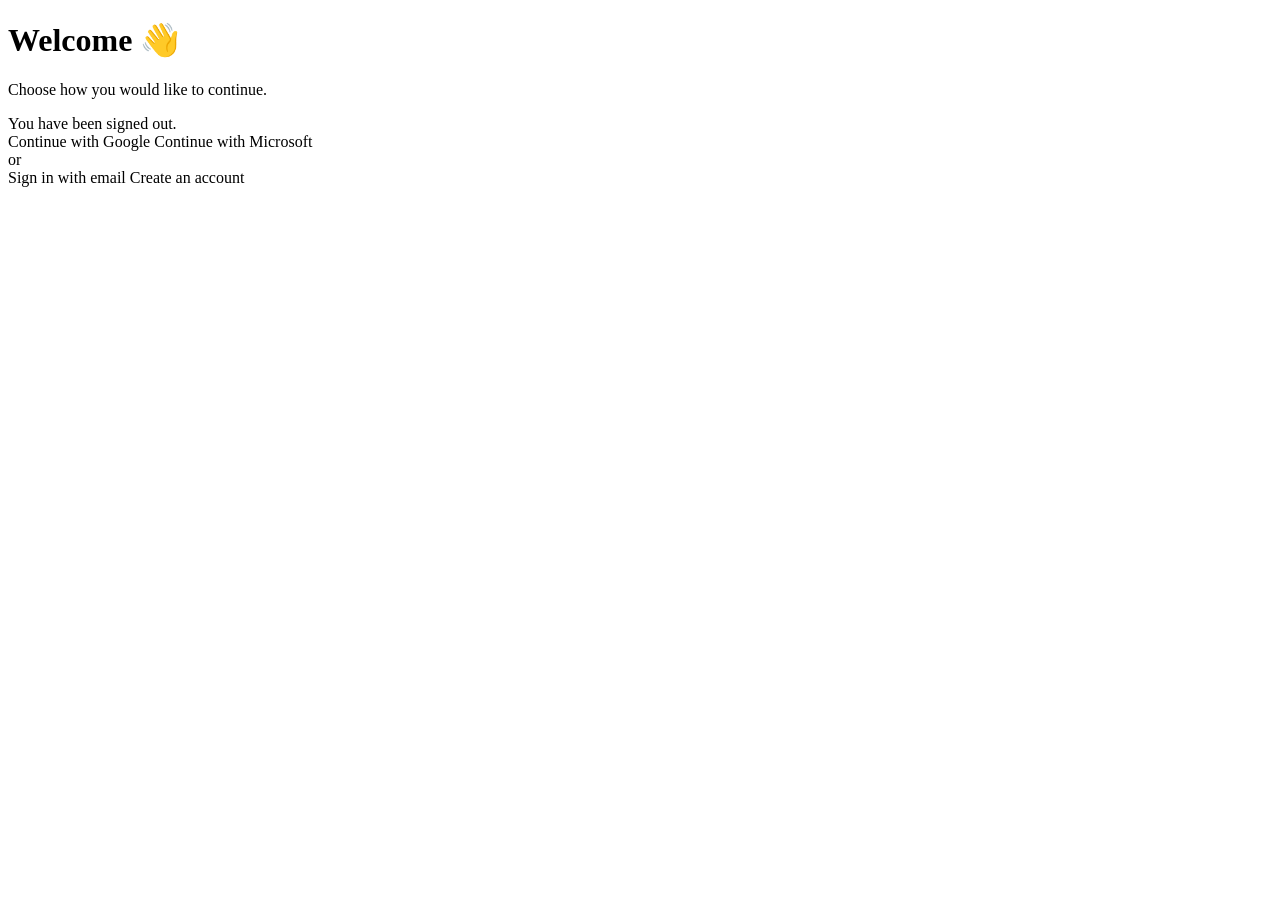
<file: src/main/resources/templates/index.html>
<!DOCTYPE html>
<html lang="en" xmlns:th="http://www.thymeleaf.org">
<head>
    <meta charset="UTF-8"/>
    <meta name="viewport" content="width=device-width, initial-scale=1.0"/>
    <title>E-Commerce · Sign in</title>
    <link rel="stylesheet" th:href="@{/css/style.css}"/>
</head>
<body>
<div class="card">
    <h1>Welcome 👋</h1>
    <p class="sub">Choose how you would like to continue.</p>

    <div th:if="${param.logout}" class="alert ok">You have been signed out.</div>

    <a class="btn provider" th:href="@{/oauth2/authorization/google}">Continue with Google</a>
    <a class="btn provider" th:href="@{/oauth2/authorization/microsoft}">Continue with Microsoft</a>

    <div class="divider">or</div>

    <a class="btn" th:href="@{/login}">Sign in with email</a>
    <a class="btn secondary" th:href="@{/register}">Create an account</a>
</div>
</body>
</html>
</file>
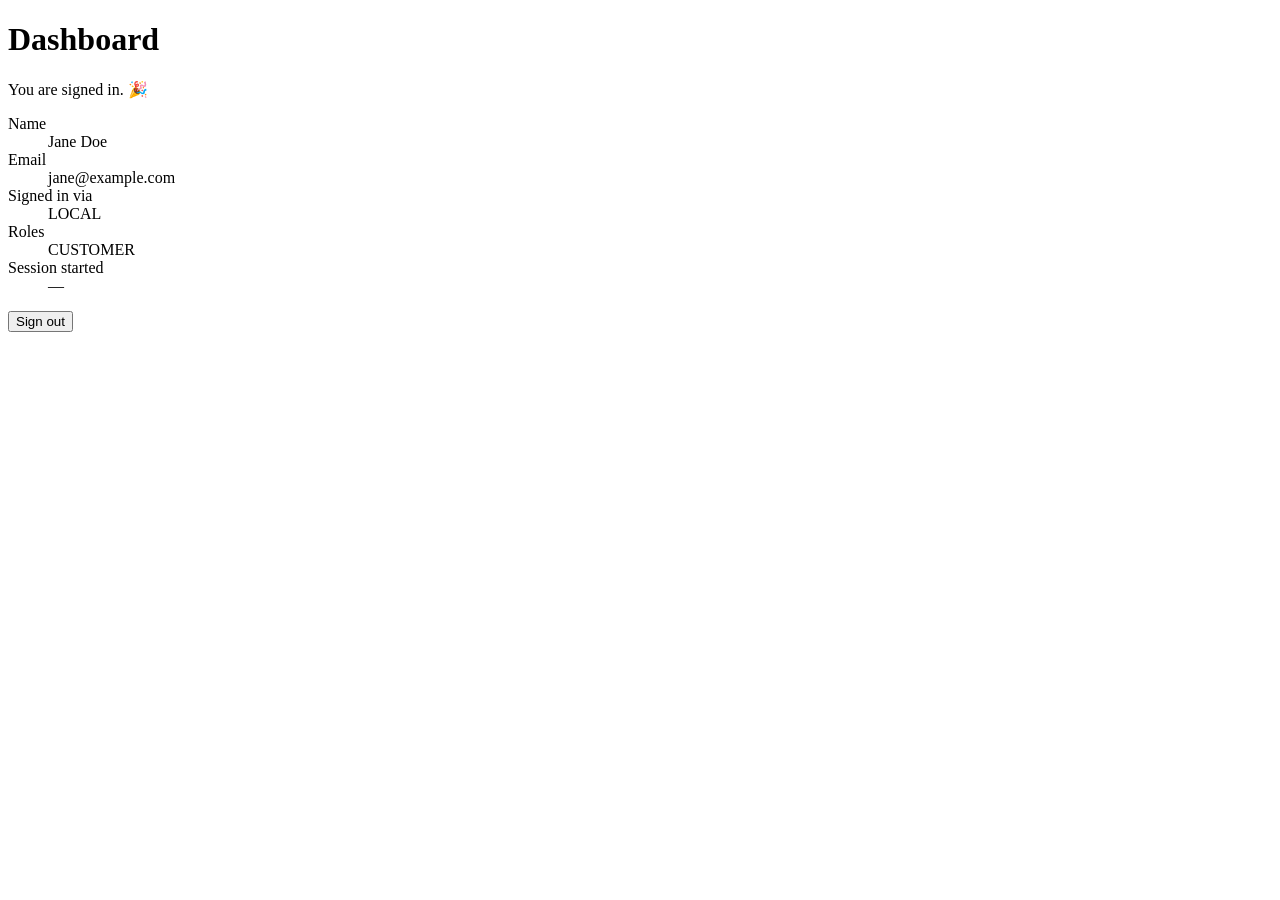
<file: src/main/resources/templates/dashboard.html>
<!DOCTYPE html>
<html lang="en" xmlns:th="http://www.thymeleaf.org">
<head>
    <meta charset="UTF-8"/>
    <meta name="viewport" content="width=device-width, initial-scale=1.0"/>
    <title>Dashboard Ecommerce</title>
    <link rel="stylesheet" th:href="@{/css/style.css}"/>
</head>
<body>
<div class="card wide">
    <h1>Dashboard</h1>
    <p class="sub">You are signed in. 🎉</p>

    <dl class="info-grid">
        <dt>Name</dt>
        <dd th:text="${fullName}">Jane Doe</dd>

        <dt>Email</dt>
        <dd th:text="${email}">jane@example.com</dd>

        <dt>Signed in via</dt>
        <dd><span class="badge" th:text="${authProvider}">LOCAL</span></dd>

        <dt>Roles</dt>
        <dd>
            <span class="badge" th:each="role : ${roles}" th:text="${role}">CUSTOMER</span>
        </dd>

        <dt>Session started</dt>
        <dd th:text="${loginAt}">—</dd>
    </dl>

    <form th:action="@{/logout}" method="post">
        <button class="btn secondary" type="submit">Sign out</button>
    </form>
</div>
</body>
</html>
</file>
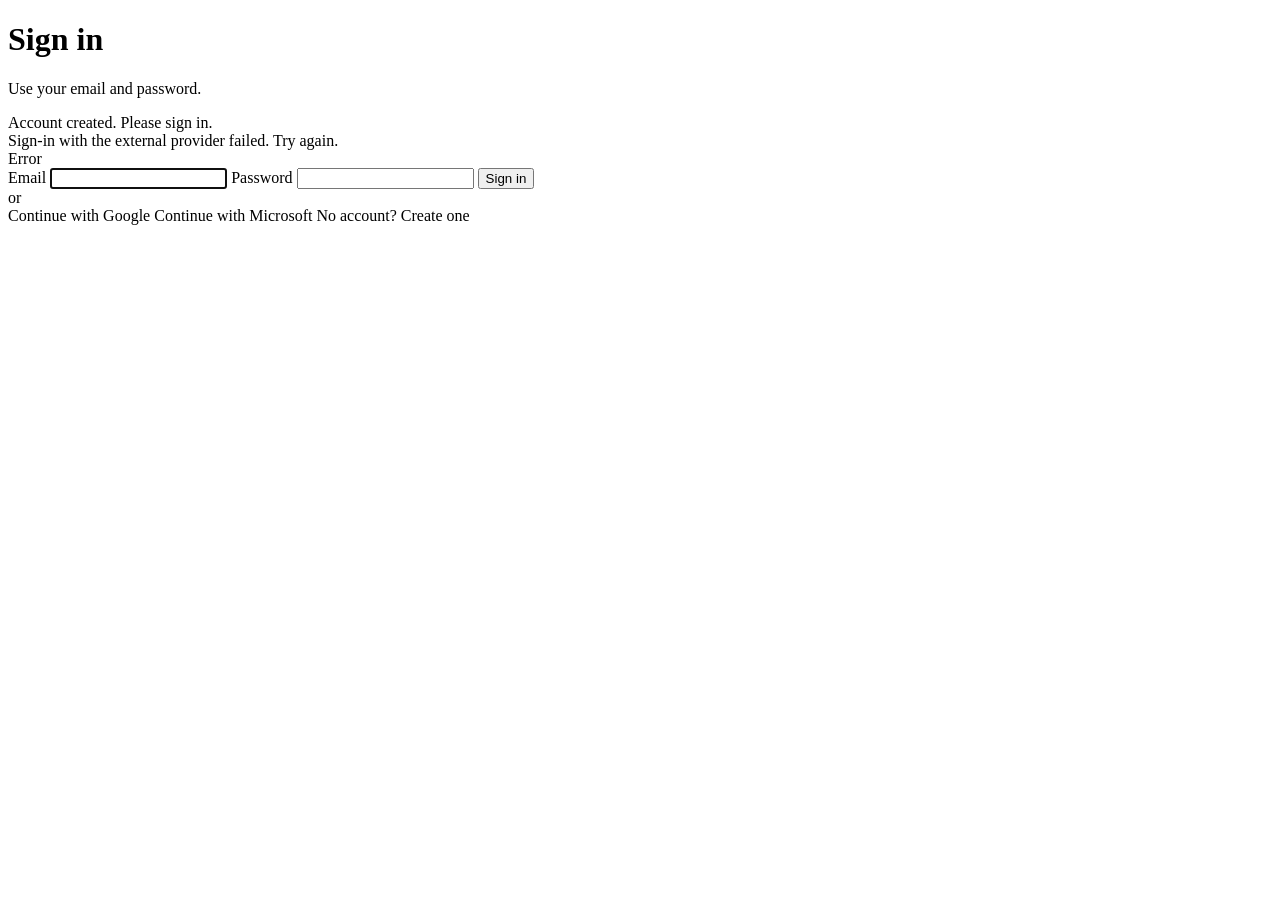
<file: src/main/resources/templates/login.html>
<!DOCTYPE html>
<html lang="en" xmlns:th="http://www.thymeleaf.org">
<head>
    <meta charset="UTF-8"/>
    <meta name="viewport" content="width=device-width, initial-scale=1.0"/>
    <title>Sign in</title>
    <link rel="stylesheet" th:href="@{/css/style.css}"/>
</head>
<body>
<div class="card">
    <h1>Sign in</h1>
    <p class="sub">Use your email and password.</p>

    <div th:if="${param.registered}" class="alert ok">Account created. Please sign in.</div>
    <div th:if="${param.error}" class="alert error">Sign-in with the external provider failed. Try again.</div>
    <div th:if="${error}" class="alert error" th:text="${error}">Error</div>

    <form th:action="@{/login}" method="post">
        <label for="email">Email</label>
        <input type="email" id="email" name="email" th:value="${email}" required autofocus/>

        <label for="password">Password</label>
        <input type="password" id="password" name="password" required/>

        <button class="btn" type="submit">Sign in</button>
    </form>

    <div class="divider">or</div>

    <a class="btn provider" th:href="@{/oauth2/authorization/google}">Continue with Google</a>
    <a class="btn provider" th:href="@{/oauth2/authorization/microsoft}">Continue with Microsoft</a>

    <span class="muted-link">No account? <a th:href="@{/register}">Create one</a></span>
</div>
</body>
</html>
</file>
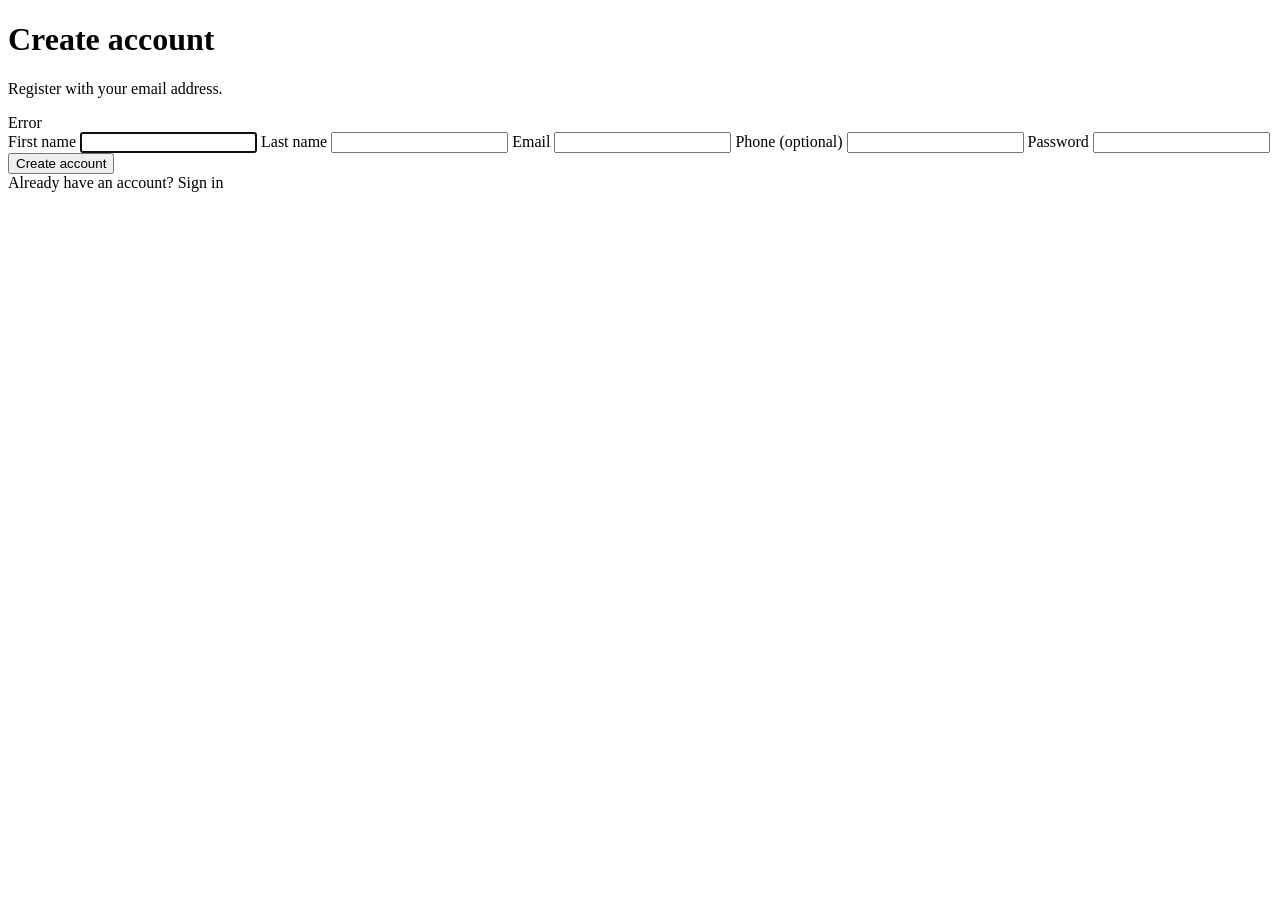
<file: src/main/resources/templates/register.html>
<!DOCTYPE html>
<html lang="en" xmlns:th="http://www.thymeleaf.org">
<head>
    <meta charset="UTF-8"/>
    <meta name="viewport" content="width=device-width, initial-scale=1.0"/>
    <title>Create account</title>
    <link rel="stylesheet" th:href="@{/css/style.css}"/>
</head>
<body>
<div class="card">
    <h1>Create account</h1>
    <p class="sub">Register with your email address.</p>

    <div th:if="${error}" class="alert error" th:text="${error}">Error</div>

    <form th:action="@{/register}" method="post">
        <label for="firstName">First name</label>
        <input type="text" id="firstName" name="firstName" th:value="${firstName}" required autofocus/>

        <label for="lastName">Last name</label>
        <input type="text" id="lastName" name="lastName" th:value="${lastName}"/>

        <label for="email">Email</label>
        <input type="email" id="email" name="email" th:value="${email}" required/>

        <label for="phone">Phone (optional)</label>
        <input type="text" id="phone" name="phone" th:value="${phone}"/>

        <label for="password">Password</label>
        <input type="password" id="password" name="password" minlength="6" required/>

        <button class="btn" type="submit">Create account</button>
    </form>

    <span class="muted-link">Already have an account? <a th:href="@{/login}">Sign in</a></span>
</div>
</body>
</html>
</file>
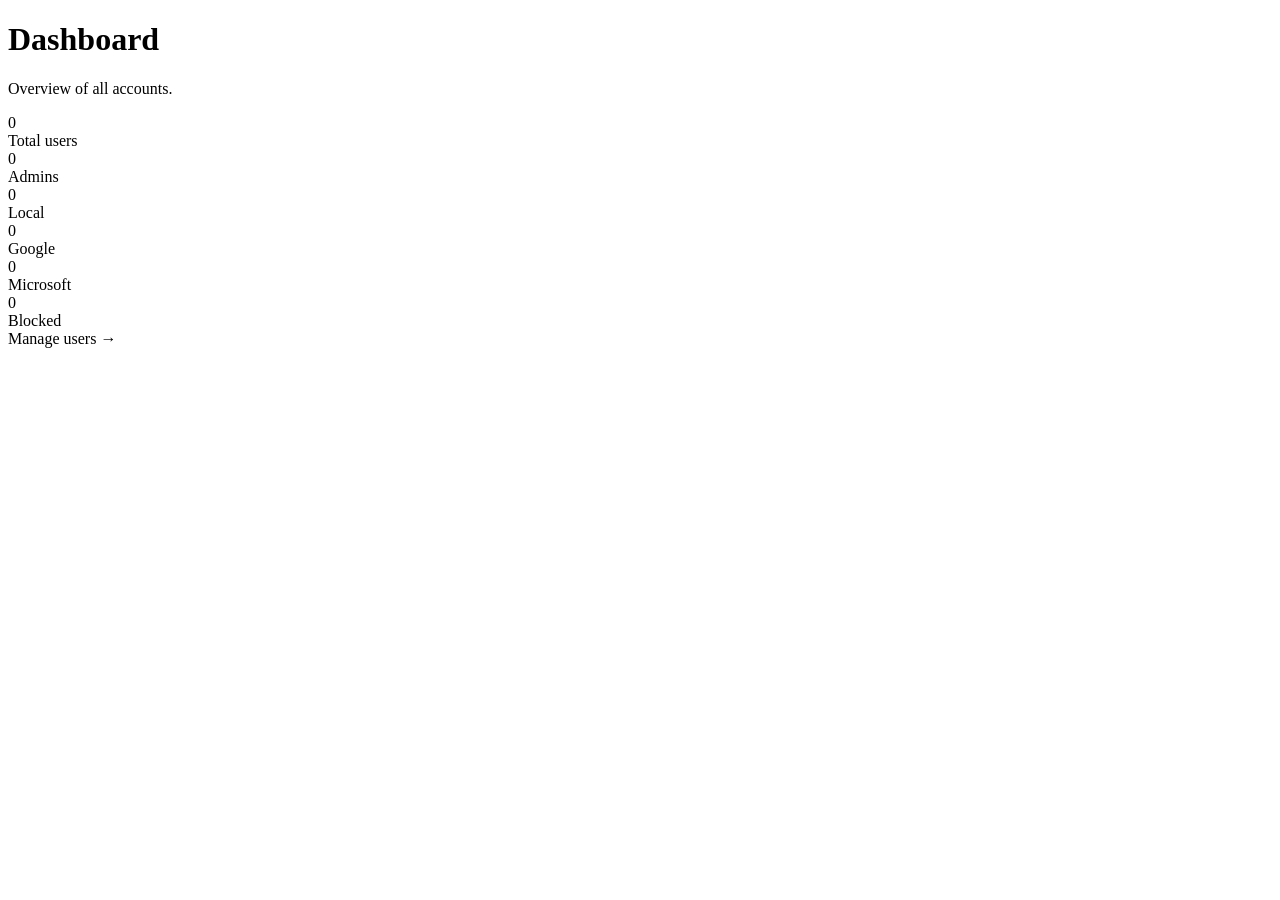
<file: src/main/resources/templates/admin/dashboard.html>
<!DOCTYPE html>
<html lang="en" xmlns:th="http://www.thymeleaf.org">
<head>
    <meta charset="UTF-8"/>
    <meta name="viewport" content="width=device-width, initial-scale=1.0"/>
    <title>Admin · Dashboard</title>
    <link rel="stylesheet" th:href="@{/css/style.css}"/>
</head>
<body class="admin">
<div class="admin-shell">
    <nav th:replace="~{admin/fragments :: sidebar(${active})}"></nav>
    <main class="main">
        <h1>Dashboard</h1>
        <p class="sub">Overview of all accounts.</p>

        <div class="cards">
            <div class="stat"><div class="num" th:text="${stats.total}">0</div><div class="label">Total users</div></div>
            <div class="stat"><div class="num" th:text="${stats.admins}">0</div><div class="label">Admins</div></div>
            <div class="stat"><div class="num" th:text="${stats.local}">0</div><div class="label">Local</div></div>
            <div class="stat"><div class="num" th:text="${stats.google}">0</div><div class="label">Google</div></div>
            <div class="stat"><div class="num" th:text="${stats.microsoft}">0</div><div class="label">Microsoft</div></div>
            <div class="stat"><div class="num" th:text="${stats.blocked}">0</div><div class="label">Blocked</div></div>
        </div>

        <a class="btn" style="width:auto;display:inline-block" th:href="@{/admin/users}">Manage users →</a>
    </main>
</div>
</body>
</html>
</file>
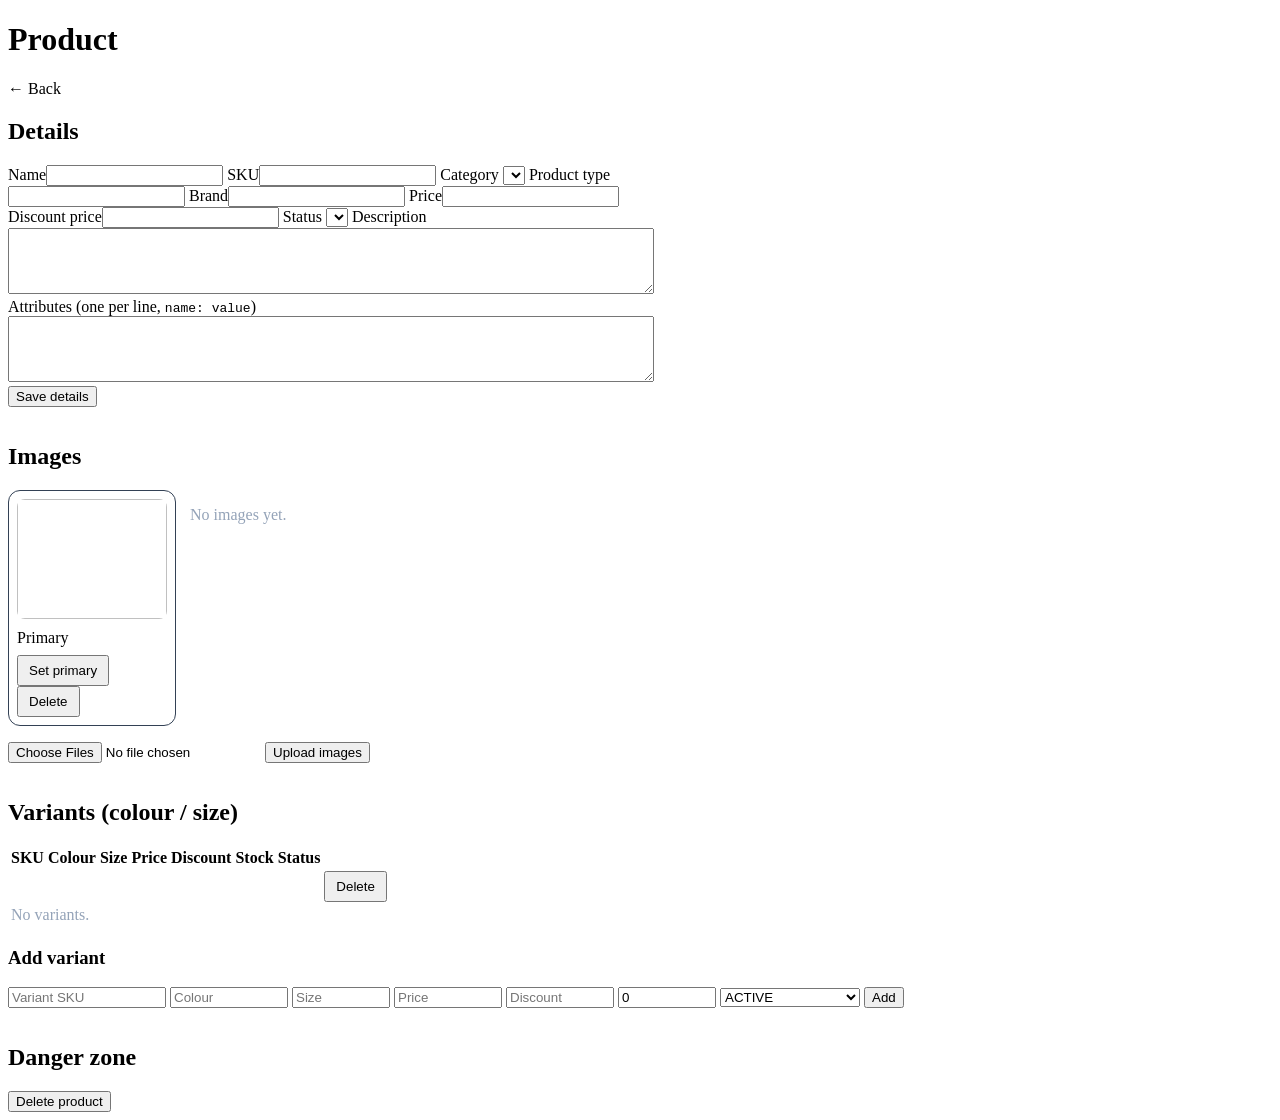
<file: src/main/resources/templates/admin/product-edit.html>
<!DOCTYPE html>
<html lang="en" xmlns:th="http://www.thymeleaf.org">
<head>
    <meta charset="UTF-8"/>
    <meta name="viewport" content="width=device-width, initial-scale=1.0"/>
    <title>Admin · Edit product</title>
    <link rel="stylesheet" th:href="@{/css/style.css}"/>
</head>
<body class="admin">
<div class="admin-shell">
    <nav th:replace="~{admin/fragments :: sidebar(${active})}"></nav>
    <main class="main">
        <div class="topbar">
            <h1 th:text="${product.name}">Product</h1>
            <a class="btn secondary" th:href="@{/admin/products}">← Back</a>
        </div>
        <div th:if="${error}" class="alert error" th:text="${error}"></div>
        <div th:if="${ok}" class="alert ok" th:text="${ok}"></div>

        <!-- ===================== Core details ===================== -->
        <h2>Details</h2>
        <form th:action="@{/admin/products/{id}(id=${product.id})}" method="post" style="max-width:640px">
            <label>Name</label><input name="name" th:value="${product.name}" required/>
            <label>SKU</label><input name="sku" th:value="${product.sku}" required/>
            <label>Category</label>
            <select name="categoryId" required>
                <option th:each="c : ${categories}" th:value="${c.id}" th:text="${c.name}"
                        th:selected="${product.category != null and product.category.id == c.id}"></option>
            </select>
            <label>Product type</label><input name="productType" th:value="${product.productType}"/>
            <label>Brand</label><input name="brand" th:value="${product.brand}"/>
            <label>Price</label><input name="price" th:value="${product.price}" required/>
            <label>Discount price</label><input name="discountPrice" th:value="${product.discountPrice}"/>
            <label>Status</label>
            <select name="status">
                <option th:each="s : ${ {'ACTIVE','INACTIVE','OUT_OF_STOCK'} }" th:value="${s}" th:text="${s}"
                        th:selected="${product.status == s}"></option>
            </select>
            <label>Description</label>
            <textarea name="description" rows="4" style="width:100%" th:text="${product.description}"></textarea>
            <label>Attributes (one per line, <code>name: value</code>)</label>
            <textarea name="attributes" rows="4" style="width:100%" th:text="${attrText}"></textarea>
            <button class="btn" type="submit">Save details</button>
        </form>

        <!-- ===================== Images ===================== -->
        <h2 style="margin-top:36px">Images</h2>
        <div style="display:flex;gap:14px;flex-wrap:wrap;margin-bottom:16px">
            <div th:each="img : ${product.images}"
                 style="border:1px solid #334155;border-radius:12px;padding:8px;width:150px">
                <img th:src="${img.imageUrl}" alt=""
                     style="width:100%;height:120px;object-fit:cover;border-radius:8px"/>
                <div style="margin-top:6px">
                    <span th:if="${img.primary}" class="badge ok">Primary</span>
                </div>
                <div class="actions" style="margin-top:8px">
                    <form th:unless="${img.primary}"
                          th:action="@{/admin/products/{id}/images/{imgId}/primary(id=${product.id},imgId=${img.id})}"
                          method="post">
                        <button class="btn secondary" type="submit" style="padding:6px 10px">Set primary</button>
                    </form>
                    <form th:action="@{/admin/products/{id}/images/{imgId}/delete(id=${product.id},imgId=${img.id})}"
                          method="post">
                        <button class="btn secondary" type="submit" style="padding:6px 10px">Delete</button>
                    </form>
                </div>
            </div>
            <p th:if="${product.images.isEmpty()}" style="color:#94a3b8">No images yet.</p>
        </div>
        <form th:action="@{/admin/products/{id}/images(id=${product.id})}" method="post"
              enctype="multipart/form-data" class="actions">
            <input type="file" name="files" accept="image/*" multiple required/>
            <button class="btn" type="submit">Upload images</button>
        </form>

        <!-- ===================== Variants ===================== -->
        <h2 style="margin-top:36px">Variants (colour / size)</h2>
        <table class="grid">
            <thead>
            <tr><th>SKU</th><th>Colour</th><th>Size</th><th>Price</th><th>Discount</th><th>Stock</th><th>Status</th><th></th></tr>
            </thead>
            <tbody>
            <tr th:each="v : ${product.variants}">
                <td th:text="${v.sku}"></td>
                <td th:text="${v.color} ?: '—'"></td>
                <td th:text="${v.size} ?: '—'"></td>
                <td th:text="${v.price} ?: '(product)'"></td>
                <td th:text="${v.discountPrice} ?: '—'"></td>
                <td th:text="${v.stockQuantity}"></td>
                <td><span class="badge" th:classappend="${v.status == 'ACTIVE'} ? 'ok' : 'warn'" th:text="${v.status}"></span></td>
                <td>
                    <form th:action="@{/admin/products/{id}/variants/{vid}/delete(id=${product.id},vid=${v.id})}" method="post">
                        <button class="btn secondary" type="submit" style="padding:6px 10px">Delete</button>
                    </form>
                </td>
            </tr>
            <tr th:if="${product.variants.isEmpty()}"><td colspan="8" style="color:#94a3b8">No variants.</td></tr>
            </tbody>
        </table>

        <h3 style="margin-top:20px">Add variant</h3>
        <form th:action="@{/admin/products/{id}/variants(id=${product.id})}" method="post" class="actions">
            <input name="sku" placeholder="Variant SKU" required style="width:150px"/>
            <input name="color" placeholder="Colour" style="width:110px"/>
            <input name="size" placeholder="Size" style="width:90px"/>
            <input name="price" placeholder="Price" style="width:100px"/>
            <input name="discountPrice" placeholder="Discount" style="width:100px"/>
            <input name="stock" type="number" value="0" min="0" style="width:90px"/>
            <select name="status" style="width:140px">
                <option value="ACTIVE">ACTIVE</option>
                <option value="INACTIVE">INACTIVE</option>
                <option value="OUT_OF_STOCK">OUT_OF_STOCK</option>
            </select>
            <button class="btn" type="submit">Add</button>
        </form>

        <!-- ===================== Danger zone ===================== -->
        <h2 style="margin-top:36px">Danger zone</h2>
        <form th:action="@{/admin/products/{id}/delete(id=${product.id})}" method="post"
              onsubmit="return confirm('Delete this product and its images?');">
            <button class="btn secondary" type="submit">Delete product</button>
        </form>
    </main>
</div>
</body>
</html>
</file>
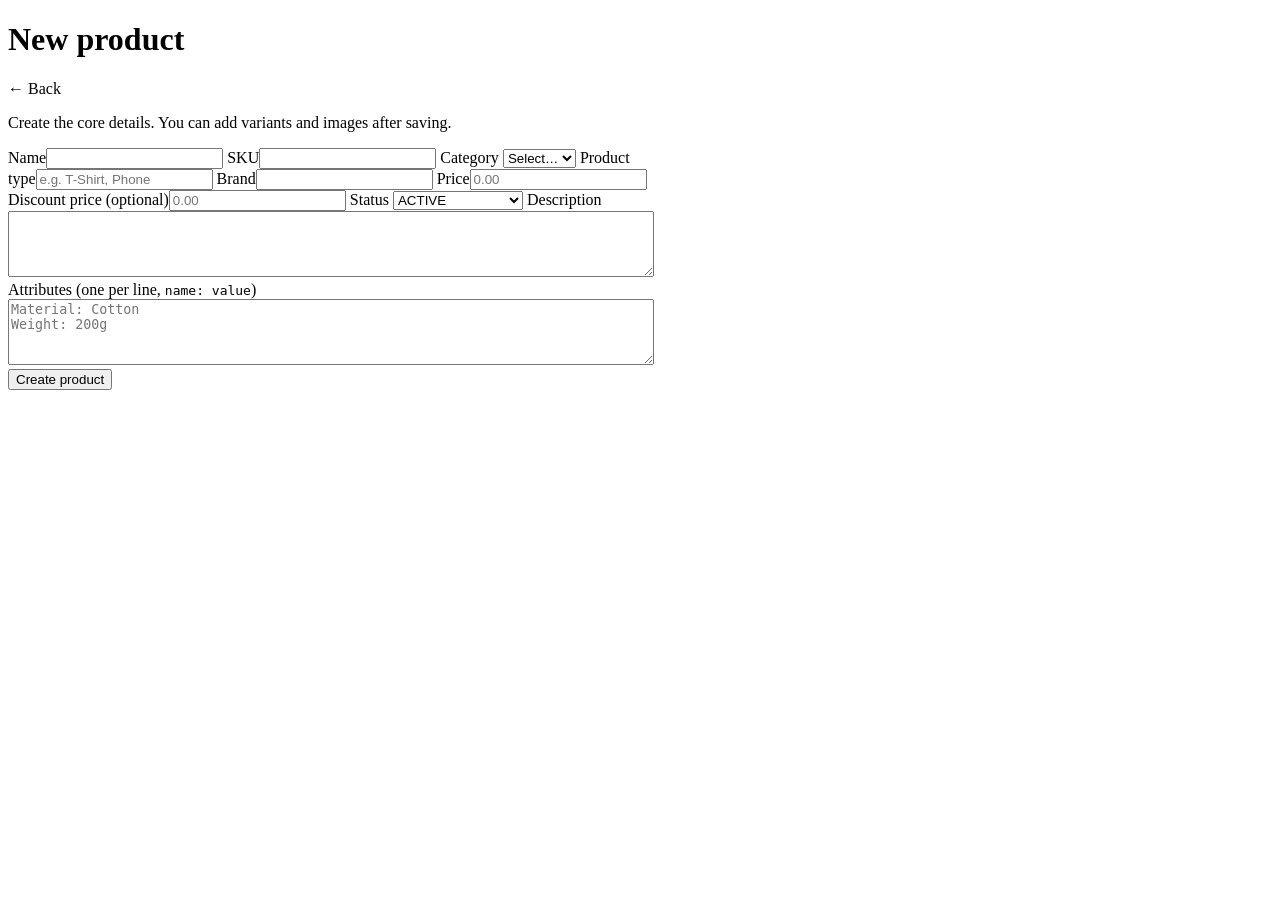
<file: src/main/resources/templates/admin/product-form.html>
<!DOCTYPE html>
<html lang="en" xmlns:th="http://www.thymeleaf.org">
<head>
    <meta charset="UTF-8"/>
    <meta name="viewport" content="width=device-width, initial-scale=1.0"/>
    <title>Admin · New product</title>
    <link rel="stylesheet" th:href="@{/css/style.css}"/>
</head>
<body class="admin">
<div class="admin-shell">
    <nav th:replace="~{admin/fragments :: sidebar(${active})}"></nav>
    <main class="main">
        <div class="topbar">
            <h1>New product</h1>
            <a class="btn secondary" th:href="@{/admin/products}">← Back</a>
        </div>
        <div th:if="${error}" class="alert error" th:text="${error}"></div>
        <p class="sub">Create the core details. You can add variants and images after saving.</p>

        <form th:action="@{/admin/products}" method="post" style="max-width:640px">
            <label>Name</label><input name="name" required/>
            <label>SKU</label><input name="sku" required/>
            <label>Category</label>
            <select name="categoryId" required>
                <option value="" disabled selected>Select…</option>
                <option th:each="c : ${categories}" th:value="${c.id}" th:text="${c.name}"></option>
            </select>
            <label>Product type</label><input name="productType" placeholder="e.g. T-Shirt, Phone"/>
            <label>Brand</label><input name="brand"/>
            <label>Price</label><input name="price" required placeholder="0.00"/>
            <label>Discount price (optional)</label><input name="discountPrice" placeholder="0.00"/>
            <label>Status</label>
            <select name="status">
                <option value="ACTIVE">ACTIVE</option>
                <option value="INACTIVE">INACTIVE</option>
                <option value="OUT_OF_STOCK">OUT_OF_STOCK</option>
            </select>
            <label>Description</label>
            <textarea name="description" rows="4" style="width:100%"></textarea>
            <label>Attributes (one per line, <code>name: value</code>)</label>
            <textarea name="attributes" rows="4" style="width:100%"
                      placeholder="Material: Cotton&#10;Weight: 200g"></textarea>
            <button class="btn" type="submit">Create product</button>
        </form>
    </main>
</div>
</body>
</html>
</file>
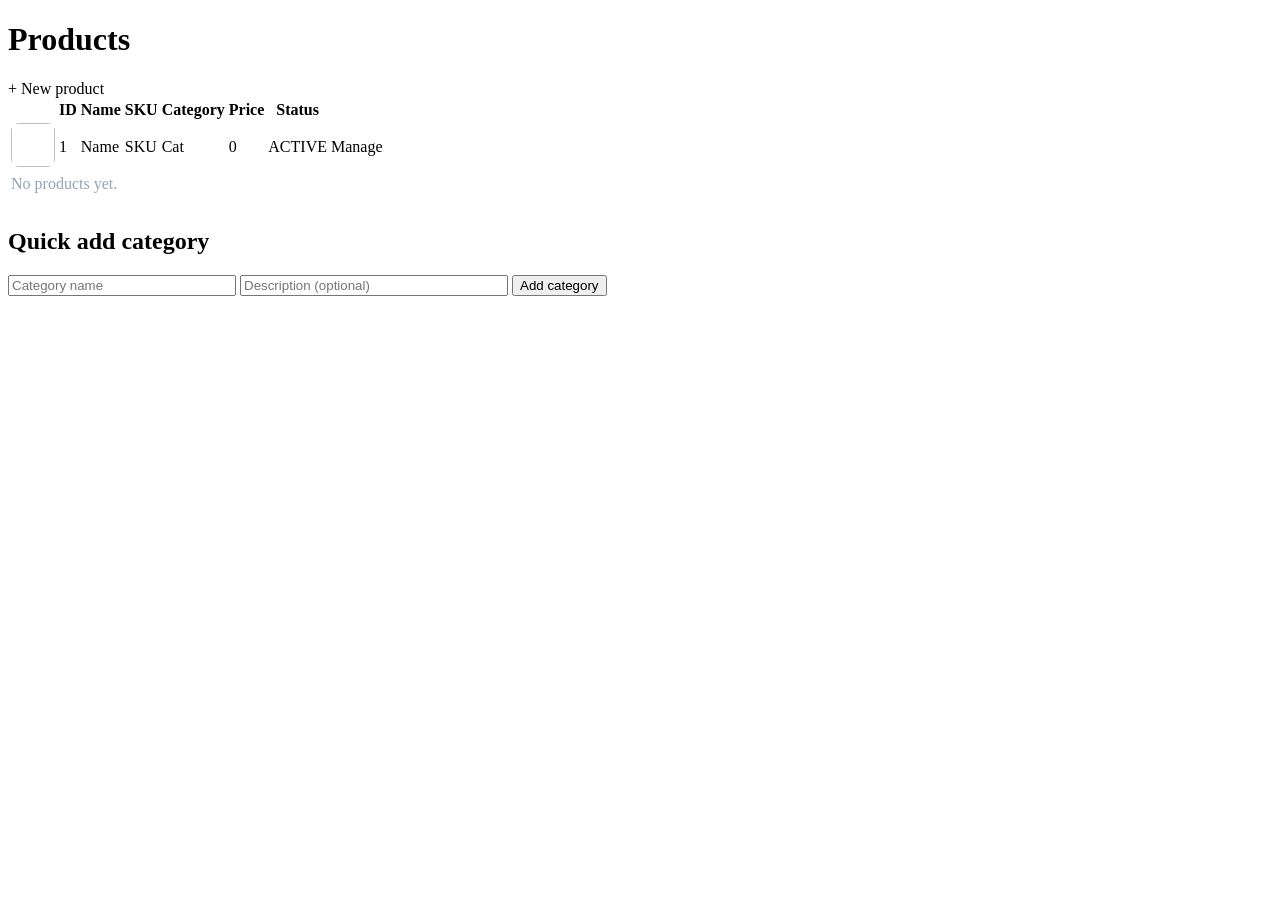
<file: src/main/resources/templates/admin/products.html>
<!DOCTYPE html>
<html lang="en" xmlns:th="http://www.thymeleaf.org">
<head>
    <meta charset="UTF-8"/>
    <meta name="viewport" content="width=device-width, initial-scale=1.0"/>
    <title>Admin · Products</title>
    <link rel="stylesheet" th:href="@{/css/style.css}"/>
</head>
<body class="admin">
<div class="admin-shell">
    <nav th:replace="~{admin/fragments :: sidebar(${active})}"></nav>
    <main class="main">
        <div class="topbar">
            <h1>Products</h1>
            <a class="btn" th:href="@{/admin/products/new}">+ New product</a>
        </div>

        <div th:if="${error}" class="alert error" th:text="${error}"></div>
        <div th:if="${ok}" class="alert ok" th:text="${ok}"></div>

        <table class="grid">
            <thead>
            <tr><th></th><th>ID</th><th>Name</th><th>SKU</th><th>Category</th><th>Price</th><th>Status</th><th></th></tr>
            </thead>
            <tbody>
            <tr th:each="p : ${products}">
                <td>
                    <img th:if="${p.primaryImage != null}" th:src="${p.primaryImage.imageUrl}"
                         alt="" style="width:44px;height:44px;object-fit:cover;border-radius:8px;"/>
                </td>
                <td th:text="${p.id}">1</td>
                <td th:text="${p.name}">Name</td>
                <td th:text="${p.sku}">SKU</td>
                <td th:text="${p.category != null ? p.category.name : '—'}">Cat</td>
                <td>
                    <span th:text="${p.effectivePrice}">0</span>
                    <small th:if="${p.discountPrice != null}" style="color:#94a3b8;text-decoration:line-through"
                           th:text="${p.price}"></small>
                </td>
                <td><span class="badge" th:classappend="${p.status == 'ACTIVE'} ? 'ok' : 'warn'" th:text="${p.status}">ACTIVE</span></td>
                <td><a th:href="@{/admin/products/{id}(id=${p.id})}">Manage</a></td>
            </tr>
            <tr th:if="${products.isEmpty()}"><td colspan="8" style="color:#94a3b8">No products yet.</td></tr>
            </tbody>
        </table>

        <h2 style="margin-top:32px">Quick add category</h2>
        <form th:action="@{/admin/products/categories}" method="post" class="actions">
            <input name="name" placeholder="Category name" required style="width:220px"/>
            <input name="description" placeholder="Description (optional)" style="width:260px"/>
            <button class="btn" type="submit">Add category</button>
        </form>
    </main>
</div>
</body>
</html>
</file>
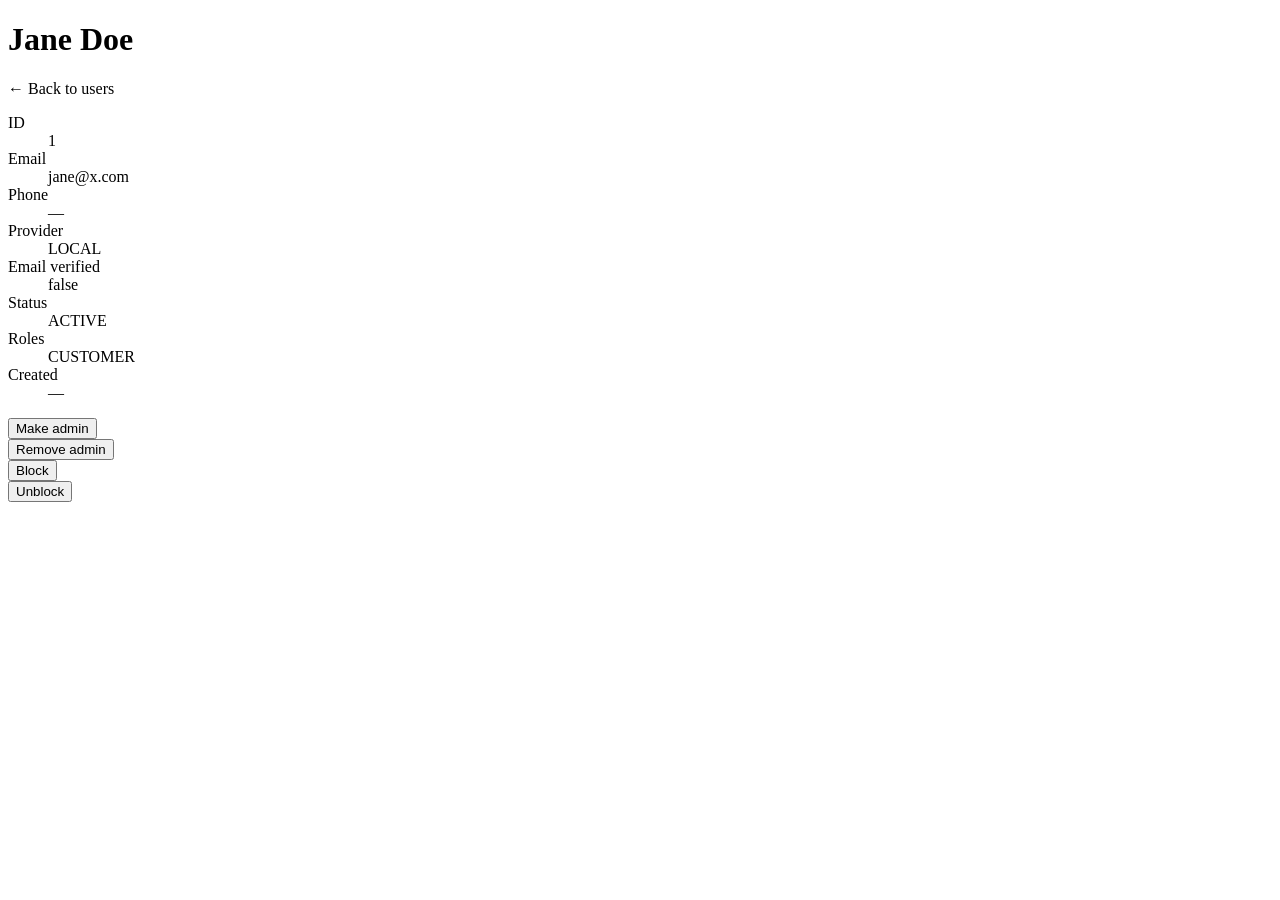
<file: src/main/resources/templates/admin/user-detail.html>
<!DOCTYPE html>
<html lang="en" xmlns:th="http://www.thymeleaf.org">
<head>
    <meta charset="UTF-8"/>
    <meta name="viewport" content="width=device-width, initial-scale=1.0"/>
    <title>Admin · User</title>
    <link rel="stylesheet" th:href="@{/css/style.css}"/>
</head>
<body class="admin">
<div class="admin-shell">
    <nav th:replace="~{admin/fragments :: sidebar(${active})}"></nav>
    <main class="main">
        <div class="topbar">
            <h1 th:text="${user.fullName}">Jane Doe</h1>
            <a class="btn secondary" th:href="@{/admin/users}">← Back to users</a>
        </div>

        <dl class="info-grid">
            <dt>ID</dt><dd th:text="${user.id}">1</dd>
            <dt>Email</dt><dd th:text="${user.email}">jane@x.com</dd>
            <dt>Phone</dt><dd th:text="${user.phone} ?: '—'">—</dd>
            <dt>Provider</dt><dd><span class="badge" th:text="${user.authProvider}">LOCAL</span></dd>
            <dt>Email verified</dt><dd th:text="${user.emailVerified}">false</dd>
            <dt>Status</dt>
            <dd><span class="badge" th:classappend="${user.status.name() == 'BLOCKED'} ? 'warn' : 'ok'"
                      th:text="${user.status}">ACTIVE</span></dd>
            <dt>Roles</dt>
            <dd><span class="badge" th:each="r : ${user.roles}" th:text="${r.name}">CUSTOMER</span></dd>
            <dt>Created</dt><dd th:text="${user.createdAt}">—</dd>
        </dl>

        <!-- Admin actions on this user -->
        <div class="actions">
            <form th:action="@{/admin/users/{id}/promote(id=${user.id})}" method="post">
                <button class="btn" type="submit">Make admin</button>
            </form>
            <form th:action="@{/admin/users/{id}/demote(id=${user.id})}" method="post">
                <button class="btn secondary" type="submit">Remove admin</button>
            </form>
            <form th:if="${user.status.name() != 'BLOCKED'}"
                  th:action="@{/admin/users/{id}/block(id=${user.id})}" method="post">
                <button class="btn secondary" type="submit">Block</button>
            </form>
            <form th:if="${user.status.name() == 'BLOCKED'}"
                  th:action="@{/admin/users/{id}/unblock(id=${user.id})}" method="post">
                <button class="btn" type="submit">Unblock</button>
            </form>
        </div>
    </main>
</div>
</body>
</html>
</file>
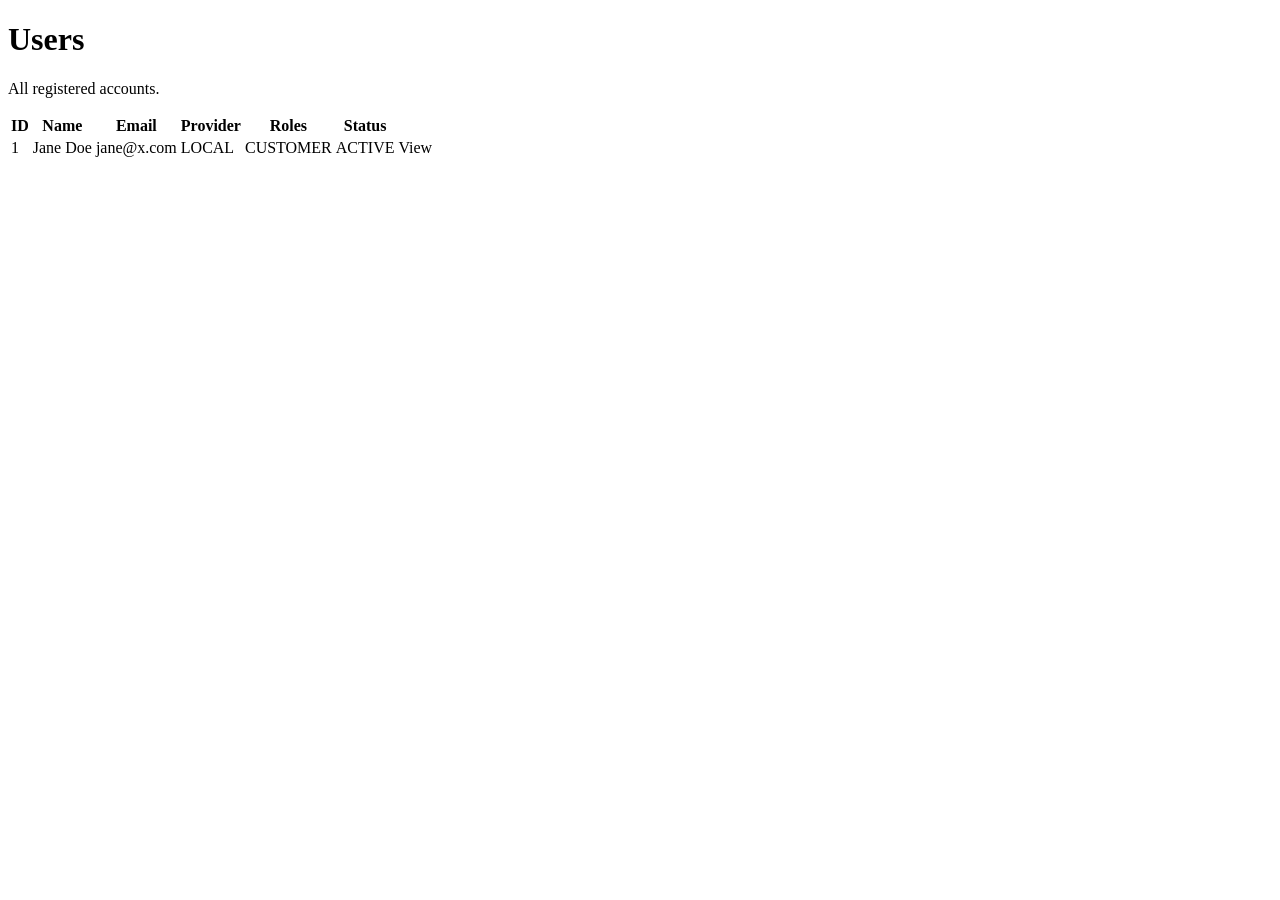
<file: src/main/resources/templates/admin/users.html>
<!DOCTYPE html>
<html lang="en" xmlns:th="http://www.thymeleaf.org">
<head>
    <meta charset="UTF-8"/>
    <meta name="viewport" content="width=device-width, initial-scale=1.0"/>
    <title>Admin · Users</title>
    <link rel="stylesheet" th:href="@{/css/style.css}"/>
</head>
<body class="admin">
<div class="admin-shell">
    <nav th:replace="~{admin/fragments :: sidebar(${active})}"></nav>
    <main class="main">
        <h1>Users</h1>
        <p class="sub">All registered accounts.</p>

        <table class="grid">
            <thead>
            <tr><th>ID</th><th>Name</th><th>Email</th><th>Provider</th><th>Roles</th><th>Status</th><th></th></tr>
            </thead>
            <tbody>
            <tr th:each="u : ${users}">
                <td th:text="${u.id}">1</td>
                <td th:text="${u.fullName}">Jane Doe</td>
                <td th:text="${u.email}">jane@x.com</td>
                <td><span class="badge" th:text="${u.authProvider}">LOCAL</span></td>
                <td>
                    <span class="badge" th:each="r : ${u.roles}" th:text="${r.name}">CUSTOMER</span>
                </td>
                <td>
                    <span class="badge" th:classappend="${u.status.name() == 'BLOCKED'} ? 'warn' : 'ok'"
                          th:text="${u.status}">ACTIVE</span>
                </td>
                <td><a th:href="@{/admin/users/{id}(id=${u.id})}">View</a></td>
            </tr>
            </tbody>
        </table>
    </main>
</div>
</body>
</html>
</file>
